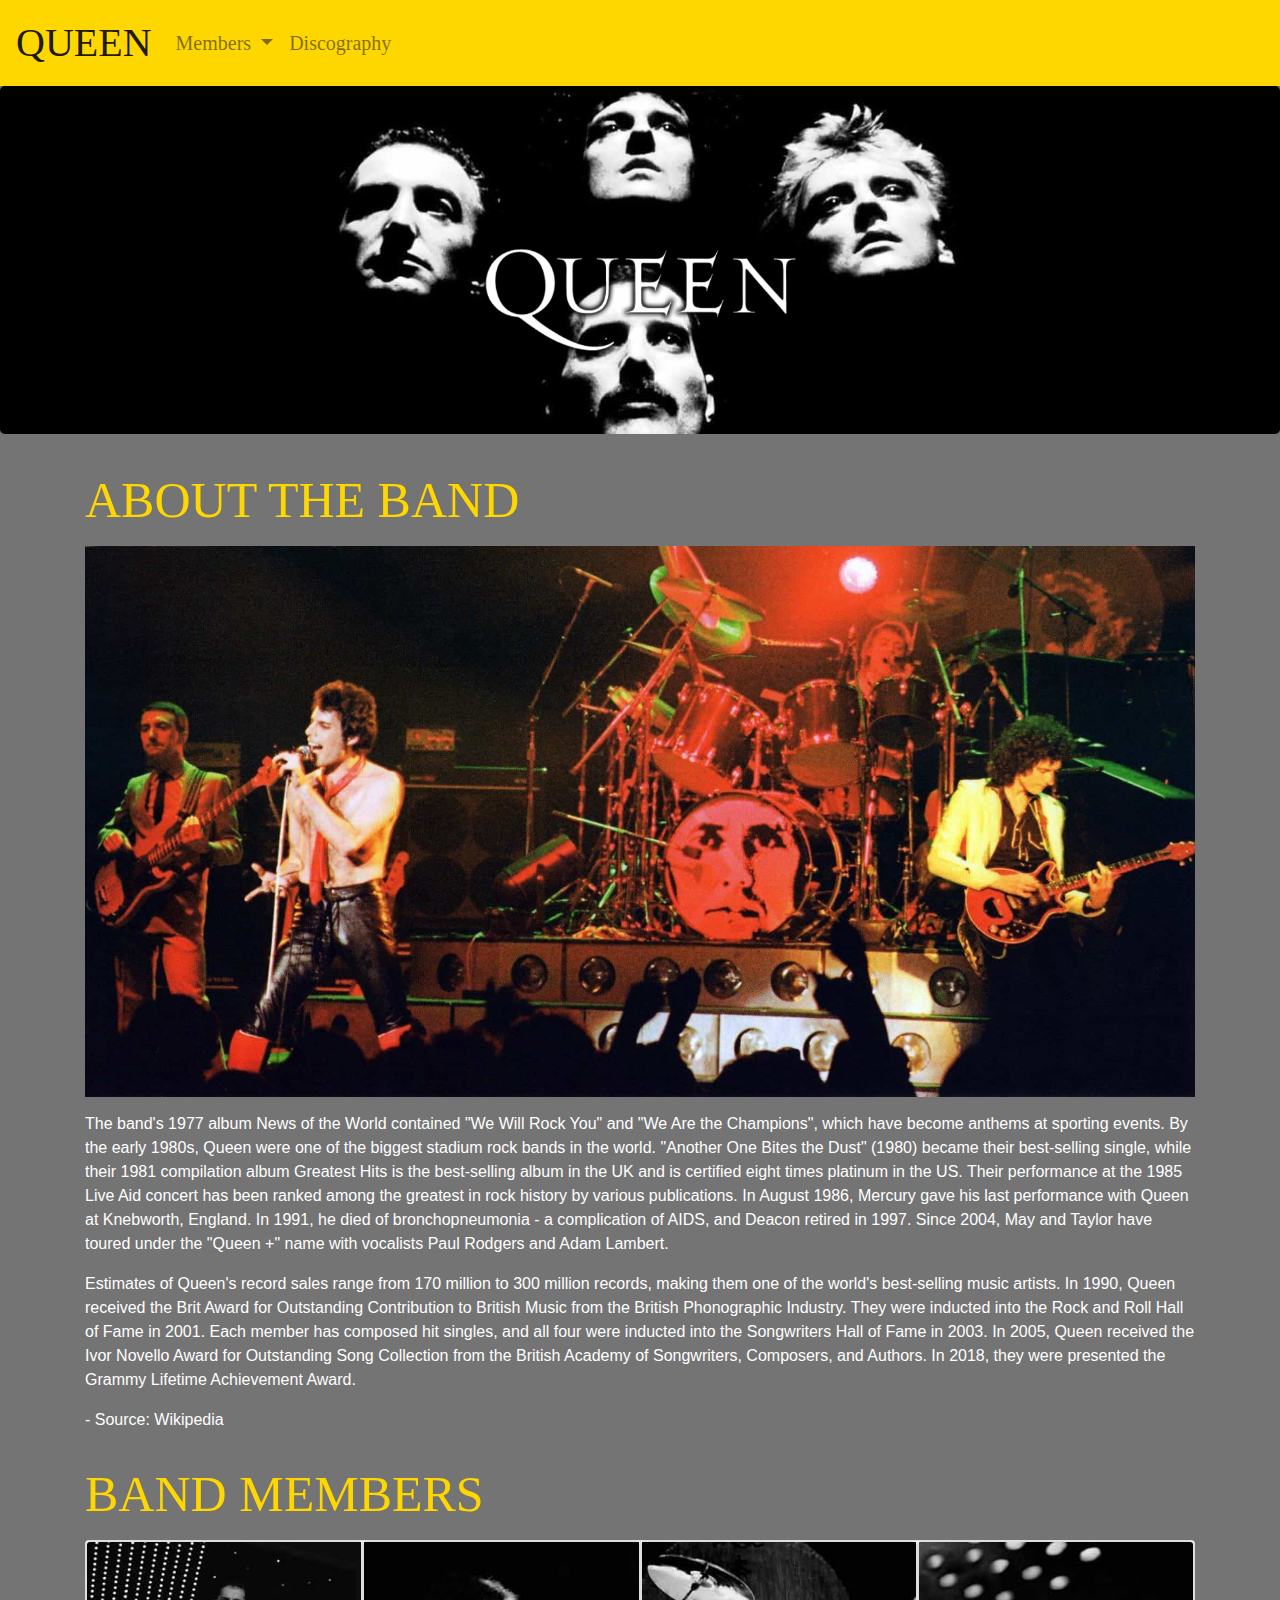
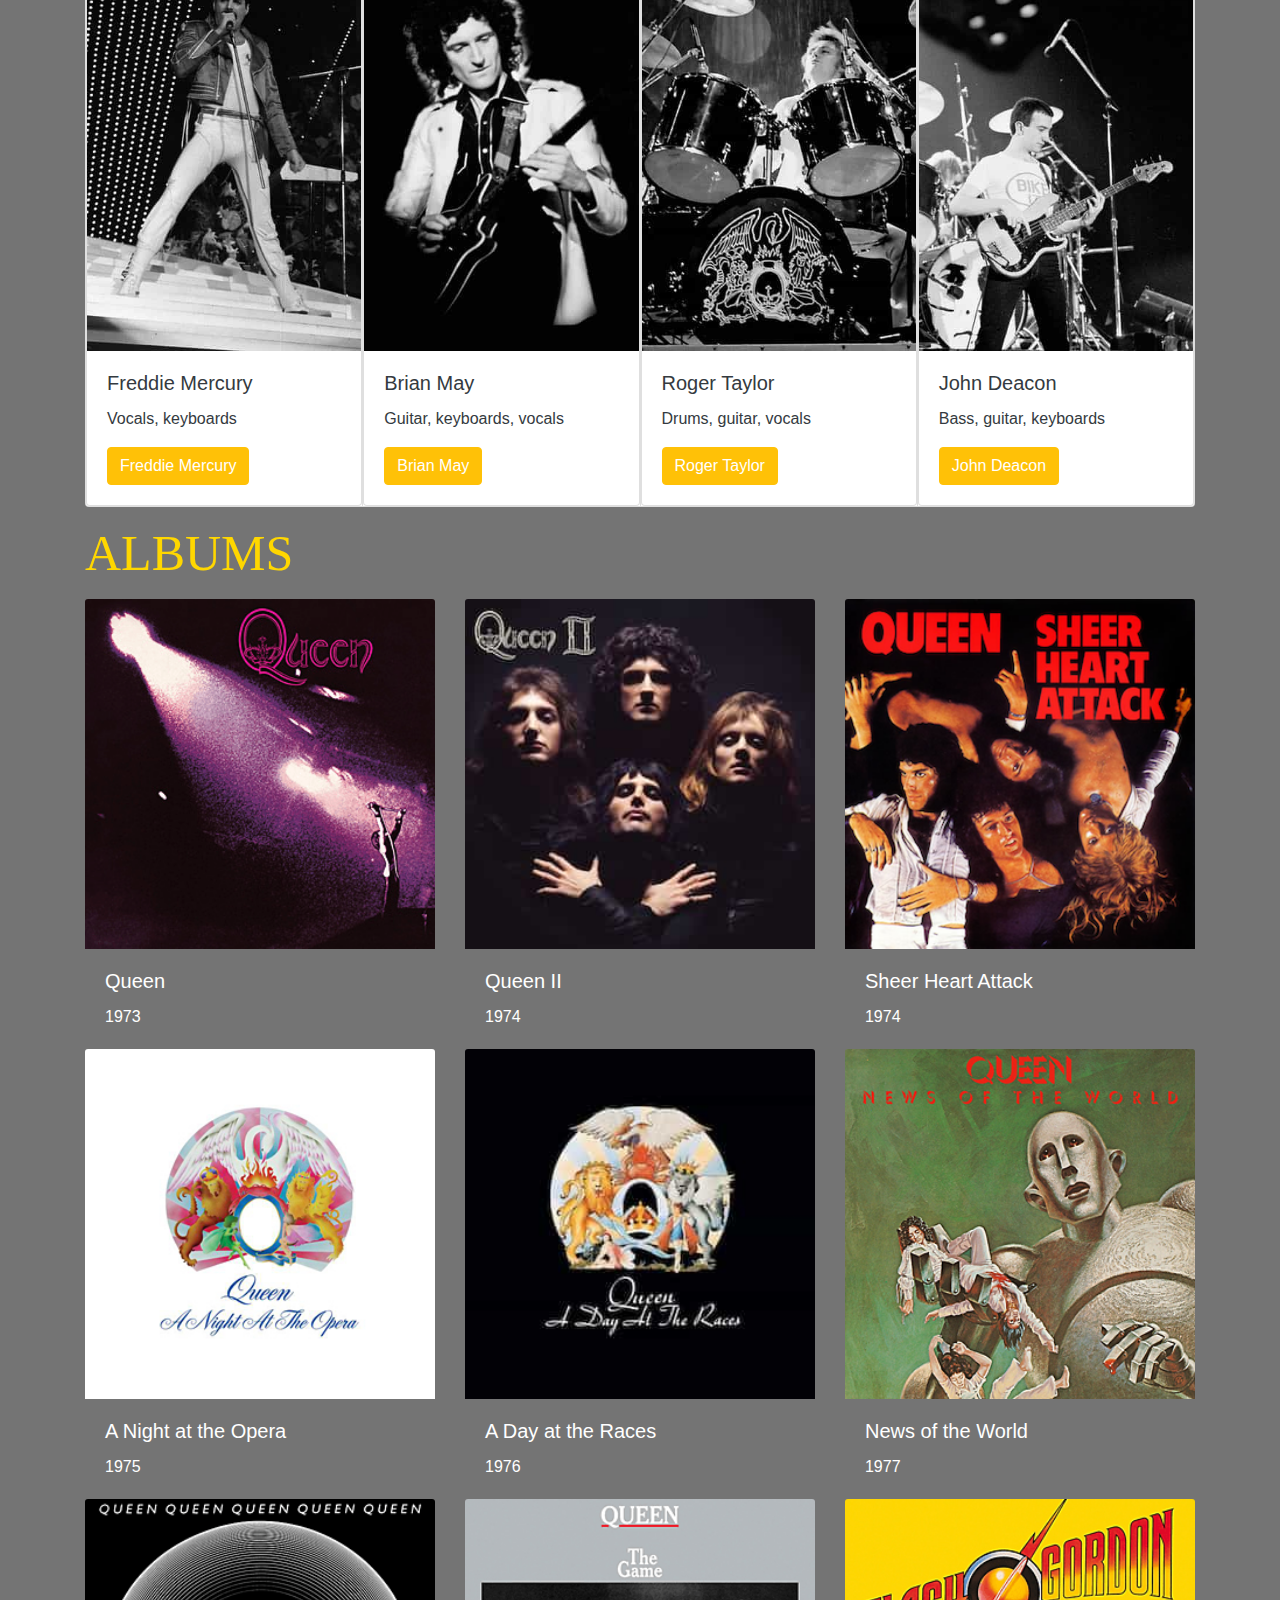
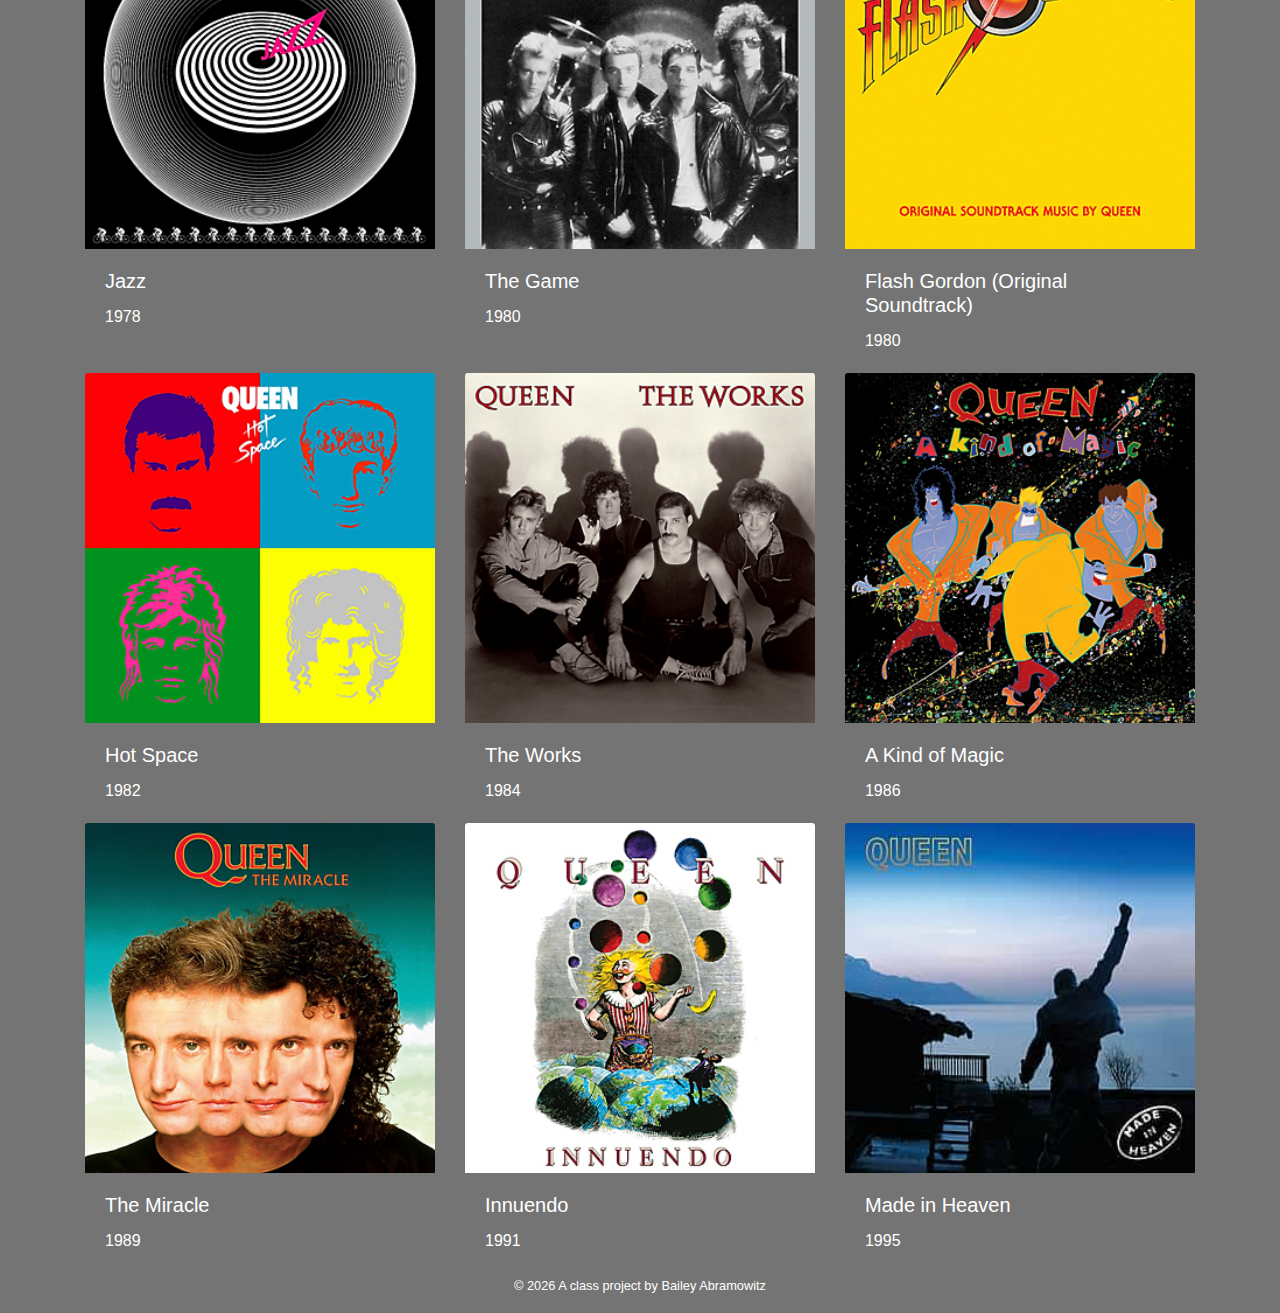
<file: docs/index.html>
<!doctype html>
<html lang="en">
<!-- A Intro to Coding for Journalists class project -->
<head>
  <title> QUEEN | About</title>
  <meta name="description" content="The band Queen and it's members.">
  <meta charset="utf-8">
  <meta http-equiv="X-UA-Compatible" content="IE=edge" />
  <meta name="viewport" content="width=device-width, initial-scale=1, maximum-scale=1">
  <link href="https://fonts.googleapis.com/css?family=Patua+One" rel="stylesheet">
  <link rel="stylesheet" href="css/main.css">
</head>
<body>
  <nav class="navbar navbar-expand-lg navbar navbar-light" style="background-color: gold;">
  <a class="navbar-brand" href="index.html"> QUEEN </a>
  <button class="navbar-toggler" type="button" data-toggle="collapse" data-target="#navbarNavDropdown" aria-controls="navbarNavDropdown" aria-expanded="false" aria-label="Toggle navigation">
    <span class="navbar-toggler-icon"></span>
  </button>
  <div class="collapse navbar-collapse" id="navbarNavDropdown">
    <ul class="navbar-nav">
      <li class="nav-item dropdown">
        <a class="nav-link dropdown-toggle" href="#" id="navbarDropdownMenuLink" role="button" data-toggle="dropdown" aria-haspopup="true" aria-expanded="false"> Members </a>
        <div class="dropdown-menu" aria-labelledby="navbarDropdownMenuLink">
          <a class="dropdown-item" href="freddie-mercury.html">Freddie Mercury</a>
          <a class="dropdown-item" href="brian-may.html"> Brian May</a>
          <a class="dropdown-item" href="roger-taylor.html">Roger Taylor</a>
          <a class="dropdown-item" href="john-deacon.html"> John Deacon</a>
        </div>
        <li class="nav-item">
        <a class="nav-link" href="discography.html">Discography</a>
      </li>
      </li>
    </ul>
  </div>
</nav>

  <div class="jumbotron banner text-center">
  <h1> <img src= "img/queen-logo-white.png" alt="Queen Logo" style="width:400px;"> </h1> 
  
  
</div>
  
<div class="container">
  <div class="row">
    <div class="col">
        <p> <h2>ABOUT THE BAND </h2> </p>
          <img src="img/queen-live-on-stage.jpg" class="img-fluid" alt="Responsive image"> 
          <p> The band's 1977 album News of the World contained "We Will Rock You" and "We Are the Champions", which have become anthems at sporting events. By the early 1980s, Queen were one of the biggest stadium rock bands in the world. "Another One Bites the Dust" (1980) became their best-selling single, while their 1981 compilation album Greatest Hits is the best-selling album in the UK and is certified eight times platinum in the US. Their performance at the 1985 Live Aid concert has been ranked among the greatest in rock history by various publications. In August 1986, Mercury gave his last performance with Queen at Knebworth, England. In 1991, he died of bronchopneumonia - a complication of AIDS, and Deacon retired in 1997. Since 2004, May and Taylor have toured under the "Queen +" name with vocalists Paul Rodgers and Adam Lambert. </p>
          <p> Estimates of Queen's record sales range from 170 million to 300 million records, making them one of the world's best-selling music artists. In 1990, Queen received the Brit Award for Outstanding Contribution to British Music from the British Phonographic Industry. They were inducted into the Rock and Roll Hall of Fame in 2001. Each member has composed hit singles, and all four were inducted into the Songwriters Hall of Fame in 2003. In 2005, Queen received the Ivor Novello Award for Outstanding Song Collection from the British Academy of Songwriters, Composers, and Authors. In 2018, they were presented the Grammy Lifetime Achievement Award. </p> 
          <p> - Source: <a href=\https://en.wikipedia.org/wiki/Queen_(band)>Wikipedia</a> </p>
    </div>
  </div>

      <p> <h2> BAND MEMBERS </h2> </p>
              <div class="card-group">
                  
                    <div class="card">
                      <div class="card">
                        <img src="img/members/freddie-mercury-bw.jpg" class="card-img-top" alt="...">
                          <div class="card-body text-dark">
                            <h5 class="card-title"> Freddie Mercury</h5>
                                <p class="card-text">Vocals, keyboards</p>
                                  <a href="freddie-mercury.html" class="btn btn-warning">Freddie Mercury</a>
                          </div>
                      </div>
                    </div>
                  
                    <div class="card">
                      <div class="card">
                        <img src="img/members/brian-may-bw.jpg" class="card-img-top" alt="...">
                          <div class="card-body text-dark">
                            <h5 class="card-title"> Brian May</h5>
                                <p class="card-text">Guitar, keyboards, vocals</p>
                                  <a href="brian-may.html" class="btn btn-warning">Brian May</a>
                          </div>
                      </div>
                    </div>
                  
                    <div class="card">
                      <div class="card">
                        <img src="img/members/roger-taylor-bw.jpg" class="card-img-top" alt="...">
                          <div class="card-body text-dark">
                            <h5 class="card-title"> Roger Taylor</h5>
                                <p class="card-text">Drums, guitar, vocals</p>
                                  <a href="roger-taylor.html" class="btn btn-warning">Roger Taylor</a>
                          </div>
                      </div>
                    </div>
                  
                    <div class="card">
                      <div class="card">
                        <img src="img/members/john-deacon-bw.jpg" class="card-img-top" alt="...">
                          <div class="card-body text-dark">
                            <h5 class="card-title"> John Deacon</h5>
                                <p class="card-text">Bass, guitar, keyboards</p>
                                  <a href="john-deacon.html" class="btn btn-warning">John Deacon</a>
                          </div>
                      </div>
                    </div>
                  
                </div>

      <p> <h2> ALBUMS </h2> </p>
        <div class="row">
        
        <div class="col-lg-4 col-sm-6">
          <img src="img/discs/Queen_Queen.png" class="card-img-top" alt="...">
            <div class="card-body">
              <h5 class="card-title">Queen</h5>
              <p class="card-text">1973</p>
        </div>
      </div>
        
        <div class="col-lg-4 col-sm-6">
          <img src="img/discs/Queen_Queen_II.jpg" class="card-img-top" alt="...">
            <div class="card-body">
              <h5 class="card-title">Queen II</h5>
              <p class="card-text">1974</p>
        </div>
      </div>
        
        <div class="col-lg-4 col-sm-6">
          <img src="img/discs/Queen_Sheer_Heart_Attack.png" class="card-img-top" alt="...">
            <div class="card-body">
              <h5 class="card-title">Sheer Heart Attack</h5>
              <p class="card-text">1974</p>
        </div>
      </div>
        
        <div class="col-lg-4 col-sm-6">
          <img src="img/discs/Queen_A_Night_At_The_Opera.png" class="card-img-top" alt="...">
            <div class="card-body">
              <h5 class="card-title">A Night at the Opera</h5>
              <p class="card-text">1975</p>
        </div>
      </div>
        
        <div class="col-lg-4 col-sm-6">
          <img src="img/discs/Queen_A_Day_at_the_Races.jpg" class="card-img-top" alt="...">
            <div class="card-body">
              <h5 class="card-title">A Day at the Races</h5>
              <p class="card-text">1976</p>
        </div>
      </div>
        
        <div class="col-lg-4 col-sm-6">
          <img src="img/discs/Queen_News_Of_The_World.png" class="card-img-top" alt="...">
            <div class="card-body">
              <h5 class="card-title">News of the World</h5>
              <p class="card-text">1977</p>
        </div>
      </div>
        
        <div class="col-lg-4 col-sm-6">
          <img src="img/discs/Queen_Jazz.png" class="card-img-top" alt="...">
            <div class="card-body">
              <h5 class="card-title">Jazz</h5>
              <p class="card-text">1978</p>
        </div>
      </div>
        
        <div class="col-lg-4 col-sm-6">
          <img src="img/discs/Queen_The_Game.png" class="card-img-top" alt="...">
            <div class="card-body">
              <h5 class="card-title">The Game</h5>
              <p class="card-text">1980</p>
        </div>
      </div>
        
        <div class="col-lg-4 col-sm-6">
          <img src="img/discs/Queen_Flash_Gordon.png" class="card-img-top" alt="...">
            <div class="card-body">
              <h5 class="card-title">Flash Gordon (Original Soundtrack)</h5>
              <p class="card-text">1980</p>
        </div>
      </div>
        
        <div class="col-lg-4 col-sm-6">
          <img src="img/discs/Queen_Hot_Space.png" class="card-img-top" alt="...">
            <div class="card-body">
              <h5 class="card-title">Hot Space</h5>
              <p class="card-text">1982</p>
        </div>
      </div>
        
        <div class="col-lg-4 col-sm-6">
          <img src="img/discs/Queen_The_Works.png" class="card-img-top" alt="...">
            <div class="card-body">
              <h5 class="card-title">The Works</h5>
              <p class="card-text">1984</p>
        </div>
      </div>
        
        <div class="col-lg-4 col-sm-6">
          <img src="img/discs/Queen_A_Kind_Of_Magic.png" class="card-img-top" alt="...">
            <div class="card-body">
              <h5 class="card-title">A Kind of Magic</h5>
              <p class="card-text">1986</p>
        </div>
      </div>
        
        <div class="col-lg-4 col-sm-6">
          <img src="img/discs/Queen_The_Miracle.png" class="card-img-top" alt="...">
            <div class="card-body">
              <h5 class="card-title">The Miracle</h5>
              <p class="card-text">1989</p>
        </div>
      </div>
        
        <div class="col-lg-4 col-sm-6">
          <img src="img/discs/Queen_Innuendo.png" class="card-img-top" alt="...">
            <div class="card-body">
              <h5 class="card-title">Innuendo</h5>
              <p class="card-text">1991</p>
        </div>
      </div>
        
        <div class="col-lg-4 col-sm-6">
          <img src="img/discs/Queen_Made_in_Heaven.jpg" class="card-img-top" alt="...">
            <div class="card-body">
              <h5 class="card-title">Made in Heaven</h5>
              <p class="card-text">1995</p>
        </div>
      </div>
        
      </div>
          
</div>

  <footer>
<p id="legal" class="center-block text-center">
  <small>&copy; <span class="copyright-year"></span>
  
  A class project by Bailey Abramowitz
</p>
</footer>

  <script src="js/jquery.js"></script>
  <script src="js/popper.js"></script>
  <script src="js/bootstrap.js"></script>
  <script src="js/scripts.js"></script>
</body>
</html>
</file>
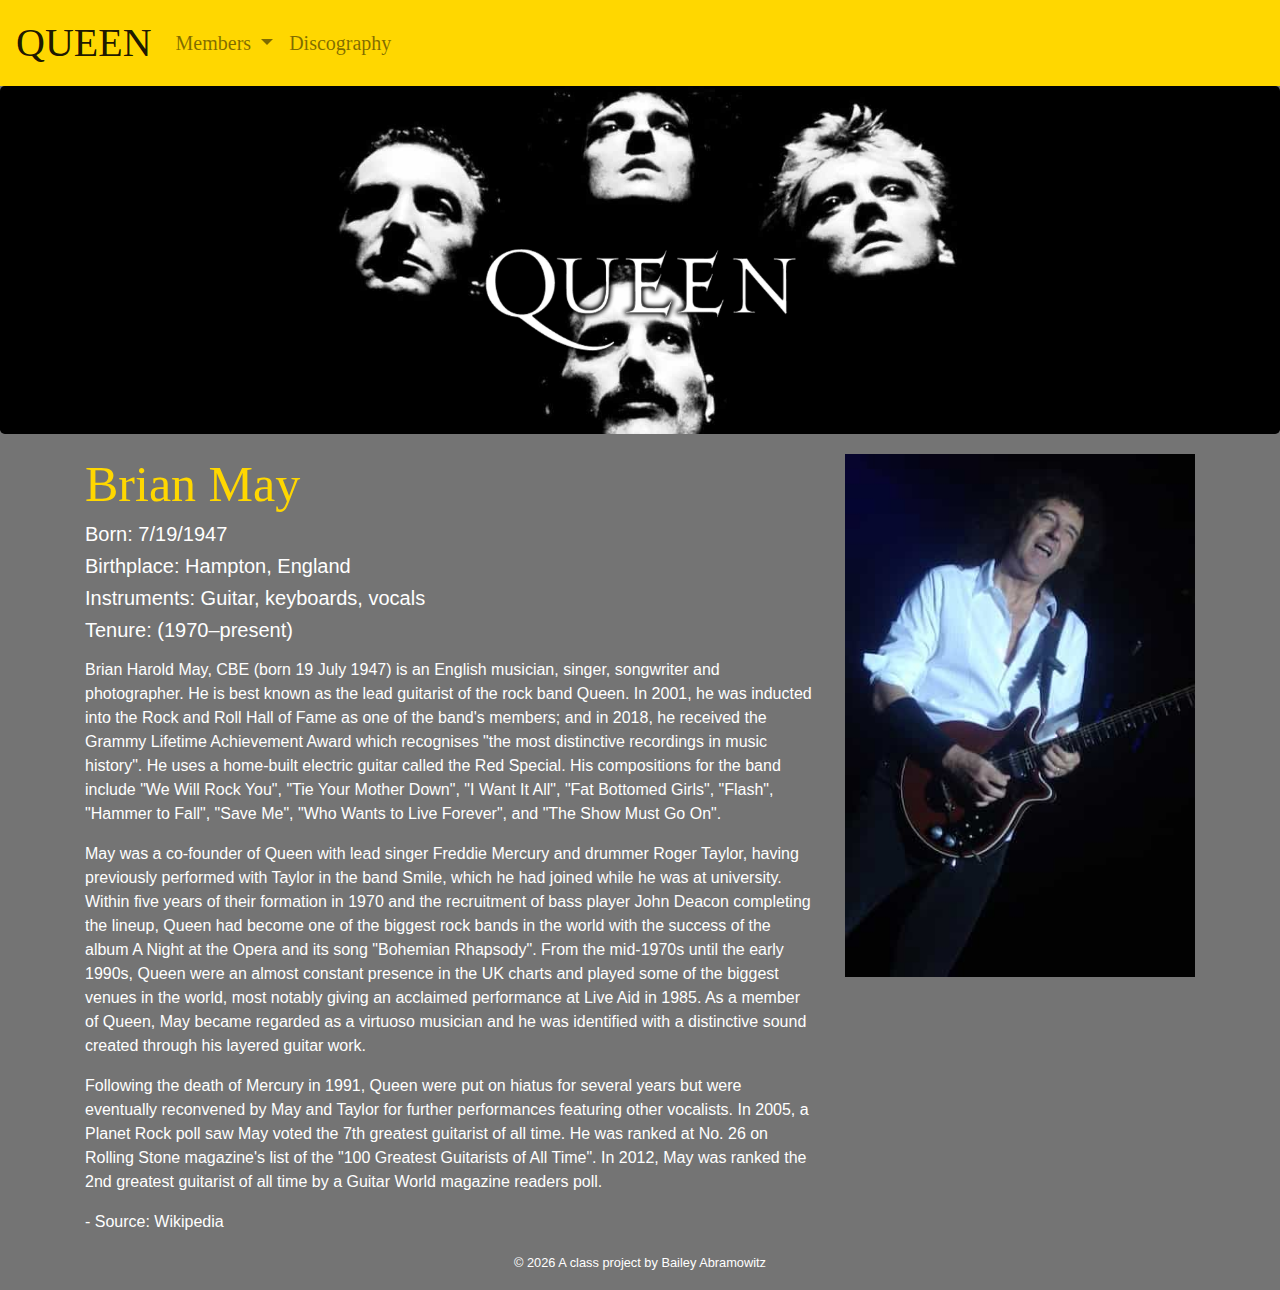
<file: docs/brian-may.html>
<!doctype html>
<html lang="en">
<!-- A Intro to Coding for Journalists class project -->
<head>
  <title> QUEEN | Brian May</title>
  <meta name="description" content="About Brian May">
  <meta charset="utf-8">
  <meta http-equiv="X-UA-Compatible" content="IE=edge" />
  <meta name="viewport" content="width=device-width, initial-scale=1, maximum-scale=1">
  <link href="https://fonts.googleapis.com/css?family=Patua+One" rel="stylesheet">
  <link rel="stylesheet" href="css/main.css">
</head>
<body>
  <nav class="navbar navbar-expand-lg navbar navbar-light" style="background-color: gold;">
  <a class="navbar-brand" href="index.html"> QUEEN </a>
  <button class="navbar-toggler" type="button" data-toggle="collapse" data-target="#navbarNavDropdown" aria-controls="navbarNavDropdown" aria-expanded="false" aria-label="Toggle navigation">
    <span class="navbar-toggler-icon"></span>
  </button>
  <div class="collapse navbar-collapse" id="navbarNavDropdown">
    <ul class="navbar-nav">
      <li class="nav-item dropdown">
        <a class="nav-link dropdown-toggle" href="#" id="navbarDropdownMenuLink" role="button" data-toggle="dropdown" aria-haspopup="true" aria-expanded="false"> Members </a>
        <div class="dropdown-menu" aria-labelledby="navbarDropdownMenuLink">
          <a class="dropdown-item" href="freddie-mercury.html">Freddie Mercury</a>
          <a class="dropdown-item" href="brian-may.html"> Brian May</a>
          <a class="dropdown-item" href="roger-taylor.html">Roger Taylor</a>
          <a class="dropdown-item" href="john-deacon.html"> John Deacon</a>
        </div>
        <li class="nav-item">
        <a class="nav-link" href="discography.html">Discography</a>
      </li>
      </li>
    </ul>
  </div>
</nav>

  <div class="jumbotron banner text-center">
  <h1> <img src= "img/queen-logo-white.png" alt="Queen Logo" style="width:400px;"> </h1> 
  
  
</div>
  
<article class="container">
  <div class="row">
    <div class="col-sm-4 order-sm-2 mb-4">
      <div>
        <img src="img/members/brian-may-color.jpg" alt=" Brian May" class="img-fluid">
      </div>
    </div>
    <div class="col-sm-8 order-sm-1">
      <h2>Brian May</h2>
      <h5>Born: <span>7/19/1947</span></h5>
      <h5>Birthplace: <span>Hampton, England</span></h5>
      <h5>Instruments: <span>Guitar, keyboards, vocals</span></h5>
      <h5>Tenure: <span>(1970–present)</span></h5>
      <p> <p>Brian Harold May, CBE (born 19 July 1947) is an English musician, singer, songwriter and photographer. He is best known as the lead guitarist of the rock band Queen. In 2001, he was inducted into the Rock and Roll Hall of Fame as one of the band's members; and in 2018, he received the Grammy Lifetime Achievement Award which recognises "the most distinctive recordings in music history". He uses a home-built electric guitar called the Red Special. His compositions for the band include "We Will Rock You", "Tie Your Mother Down", "I Want It All", "Fat Bottomed Girls", "Flash", "Hammer to Fall", "Save Me", "Who Wants to Live Forever", and "The Show Must Go On".</p>
<p>May was a co-founder of Queen with lead singer Freddie Mercury and drummer Roger Taylor, having previously performed with Taylor in the band Smile, which he had joined while he was at university. Within five years of their formation in 1970 and the recruitment of bass player John Deacon completing the lineup, Queen had become one of the biggest rock bands in the world with the success of the album A Night at the Opera and its song "Bohemian Rhapsody". From the mid-1970s until the early 1990s, Queen were an almost constant presence in the UK charts and played some of the biggest venues in the world, most notably giving an acclaimed performance at Live Aid in 1985. As a member of Queen, May became regarded as a virtuoso musician and he was identified with a distinctive sound created through his layered guitar work.</p>
<p>Following the death of Mercury in 1991, Queen were put on hiatus for several years but were eventually reconvened by May and Taylor for further performances featuring other vocalists. In 2005, a Planet Rock poll saw May voted the 7th greatest guitarist of all time. He was ranked at No. 26 on Rolling Stone magazine's list of the "100 Greatest Guitarists of All Time". In 2012, May was ranked the 2nd greatest guitarist of all time by a Guitar World magazine readers poll.</p>
<p>- Source: <a href="https://en.wikipedia.org/wiki/Brian_May">Wikipedia</a></p> </p>
    </div>
  </div>
</article>

  <footer>
<p id="legal" class="center-block text-center">
  <small>&copy; <span class="copyright-year"></span>
  
  A class project by Bailey Abramowitz
</p>
</footer>

  <script src="js/jquery.js"></script>
  <script src="js/popper.js"></script>
  <script src="js/bootstrap.js"></script>
  <script src="js/scripts.js"></script>
</body>
</html>
</file>
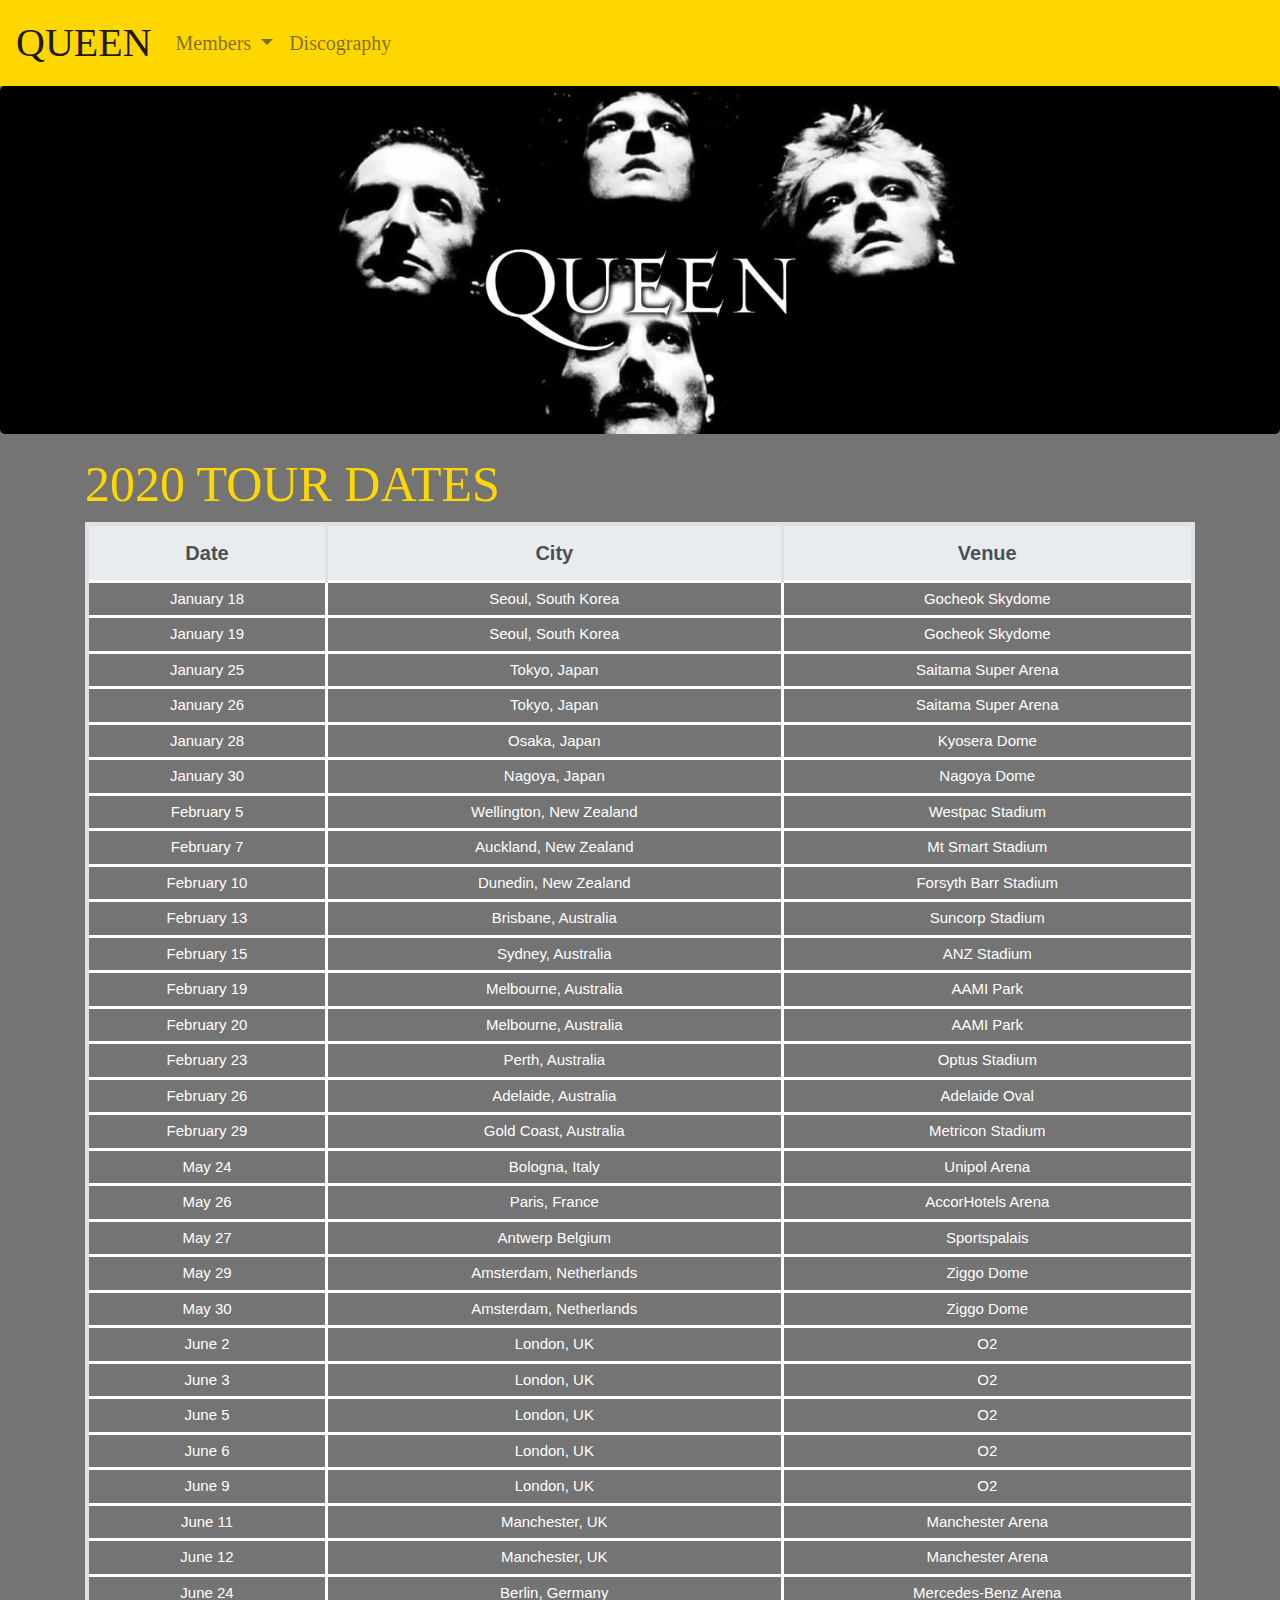
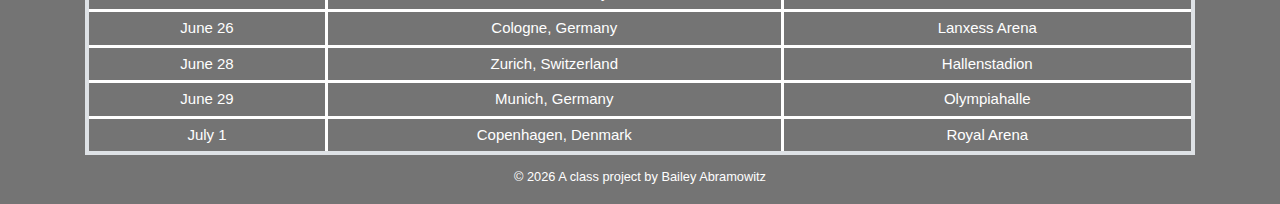
<file: docs/discography.html>
<!doctype html>
<html lang="en">
<!-- A Intro to Coding for Journalists class project -->
<head>
  <title> QUEEN |  Tour Dates </title>
  <meta name="description" content="Queen's 2020 Tour Dates ">
  <meta charset="utf-8">
  <meta http-equiv="X-UA-Compatible" content="IE=edge" />
  <meta name="viewport" content="width=device-width, initial-scale=1, maximum-scale=1">
  <link href="https://fonts.googleapis.com/css?family=Patua+One" rel="stylesheet">
  <link rel="stylesheet" href="css/main.css">
</head>
<body>
  <nav class="navbar navbar-expand-lg navbar navbar-light" style="background-color: gold;">
  <a class="navbar-brand" href="index.html"> QUEEN </a>
  <button class="navbar-toggler" type="button" data-toggle="collapse" data-target="#navbarNavDropdown" aria-controls="navbarNavDropdown" aria-expanded="false" aria-label="Toggle navigation">
    <span class="navbar-toggler-icon"></span>
  </button>
  <div class="collapse navbar-collapse" id="navbarNavDropdown">
    <ul class="navbar-nav">
      <li class="nav-item dropdown">
        <a class="nav-link dropdown-toggle" href="#" id="navbarDropdownMenuLink" role="button" data-toggle="dropdown" aria-haspopup="true" aria-expanded="false"> Members </a>
        <div class="dropdown-menu" aria-labelledby="navbarDropdownMenuLink">
          <a class="dropdown-item" href="freddie-mercury.html">Freddie Mercury</a>
          <a class="dropdown-item" href="brian-may.html"> Brian May</a>
          <a class="dropdown-item" href="roger-taylor.html">Roger Taylor</a>
          <a class="dropdown-item" href="john-deacon.html"> John Deacon</a>
        </div>
        <li class="nav-item">
        <a class="nav-link" href="discography.html">Discography</a>
      </li>
      </li>
    </ul>
  </div>
</nav>

  <div class="jumbotron banner text-center">
  <h1> <img src= "img/queen-logo-white.png" alt="Queen Logo" style="width:400px;"> </h1> 
  
  
</div>
  
<div class="container">
  <div class="row">
    <div class="col">
      <h3>2020 TOUR DATES</h3> 
        <div class="table">
          <table class="table table-bordered table-condensed">
            <thead class="thead-light">
              <tr>
                <th scope="col">Date</th>
                <th scope="col">City</th>
                <th scope="col">Venue</th>
              </tr>
            </thead>
            
              <tr> 
                <td> January 18 </td>
                <td> Seoul, South Korea </td>
                <td> Gocheok Skydome </td> 
              </tr>
          
              <tr> 
                <td> January 19 </td>
                <td> Seoul, South Korea </td>
                <td> Gocheok Skydome </td> 
              </tr>
          
              <tr> 
                <td> January 25 </td>
                <td> Tokyo, Japan </td>
                <td> Saitama Super Arena </td> 
              </tr>
          
              <tr> 
                <td> January 26 </td>
                <td> Tokyo, Japan </td>
                <td> Saitama Super Arena </td> 
              </tr>
          
              <tr> 
                <td> January 28 </td>
                <td> Osaka, Japan </td>
                <td> Kyosera Dome </td> 
              </tr>
          
              <tr> 
                <td> January 30 </td>
                <td> Nagoya, Japan </td>
                <td> Nagoya Dome </td> 
              </tr>
          
              <tr> 
                <td> February 5 </td>
                <td> Wellington, New Zealand </td>
                <td> Westpac Stadium </td> 
              </tr>
          
              <tr> 
                <td> February 7 </td>
                <td> Auckland, New Zealand </td>
                <td> Mt Smart Stadium </td> 
              </tr>
          
              <tr> 
                <td> February 10 </td>
                <td> Dunedin, New Zealand </td>
                <td> Forsyth Barr Stadium </td> 
              </tr>
          
              <tr> 
                <td> February 13 </td>
                <td> Brisbane, Australia </td>
                <td> Suncorp Stadium </td> 
              </tr>
          
              <tr> 
                <td> February 15 </td>
                <td> Sydney, Australia </td>
                <td> ANZ Stadium </td> 
              </tr>
          
              <tr> 
                <td> February 19 </td>
                <td> Melbourne, Australia </td>
                <td> AAMI Park </td> 
              </tr>
          
              <tr> 
                <td> February 20 </td>
                <td> Melbourne, Australia </td>
                <td> AAMI Park </td> 
              </tr>
          
              <tr> 
                <td> February 23 </td>
                <td> Perth, Australia </td>
                <td> Optus Stadium </td> 
              </tr>
          
              <tr> 
                <td> February 26 </td>
                <td> Adelaide, Australia </td>
                <td> Adelaide Oval </td> 
              </tr>
          
              <tr> 
                <td> February 29 </td>
                <td> Gold Coast, Australia </td>
                <td> Metricon Stadium </td> 
              </tr>
          
              <tr> 
                <td> May 24 </td>
                <td> Bologna, Italy </td>
                <td> Unipol Arena </td> 
              </tr>
          
              <tr> 
                <td> May 26 </td>
                <td> Paris, France </td>
                <td> AccorHotels Arena </td> 
              </tr>
          
              <tr> 
                <td> May 27 </td>
                <td> Antwerp Belgium </td>
                <td> Sportspalais </td> 
              </tr>
          
              <tr> 
                <td> May 29 </td>
                <td> Amsterdam, Netherlands </td>
                <td> Ziggo Dome </td> 
              </tr>
          
              <tr> 
                <td> May 30 </td>
                <td> Amsterdam, Netherlands </td>
                <td> Ziggo Dome </td> 
              </tr>
          
              <tr> 
                <td> June 2 </td>
                <td> London, UK </td>
                <td> O2 </td> 
              </tr>
          
              <tr> 
                <td> June 3 </td>
                <td> London, UK </td>
                <td> O2 </td> 
              </tr>
          
              <tr> 
                <td> June 5 </td>
                <td> London, UK </td>
                <td> O2 </td> 
              </tr>
          
              <tr> 
                <td> June 6 </td>
                <td> London, UK </td>
                <td> O2 </td> 
              </tr>
          
              <tr> 
                <td> June 9 </td>
                <td> London, UK </td>
                <td> O2 </td> 
              </tr>
          
              <tr> 
                <td> June 11 </td>
                <td> Manchester, UK </td>
                <td> Manchester Arena </td> 
              </tr>
          
              <tr> 
                <td> June 12 </td>
                <td> Manchester, UK </td>
                <td> Manchester Arena </td> 
              </tr>
          
              <tr> 
                <td> June 24 </td>
                <td> Berlin, Germany </td>
                <td> Mercedes-Benz Arena </td> 
              </tr>
          
              <tr> 
                <td> June 26 </td>
                <td> Cologne, Germany </td>
                <td> Lanxess Arena </td> 
              </tr>
          
              <tr> 
                <td> June 28 </td>
                <td> Zurich, Switzerland </td>
                <td> Hallenstadion </td> 
              </tr>
          
              <tr> 
                <td> June 29 </td>
                <td> Munich, Germany </td>
                <td> Olympiahalle </td> 
              </tr>
          
              <tr> 
                <td> July 1 </td>
                <td> Copenhagen, Denmark </td>
                <td> Royal Arena </td> 
              </tr>
          
          </table>
        </div>
     </div>   
  </div>
</div>


  <footer>
<p id="legal" class="center-block text-center">
  <small>&copy; <span class="copyright-year"></span>
  
  A class project by Bailey Abramowitz
</p>
</footer>

  <script src="js/jquery.js"></script>
  <script src="js/popper.js"></script>
  <script src="js/bootstrap.js"></script>
  <script src="js/scripts.js"></script>
</body>
</html>
</file>
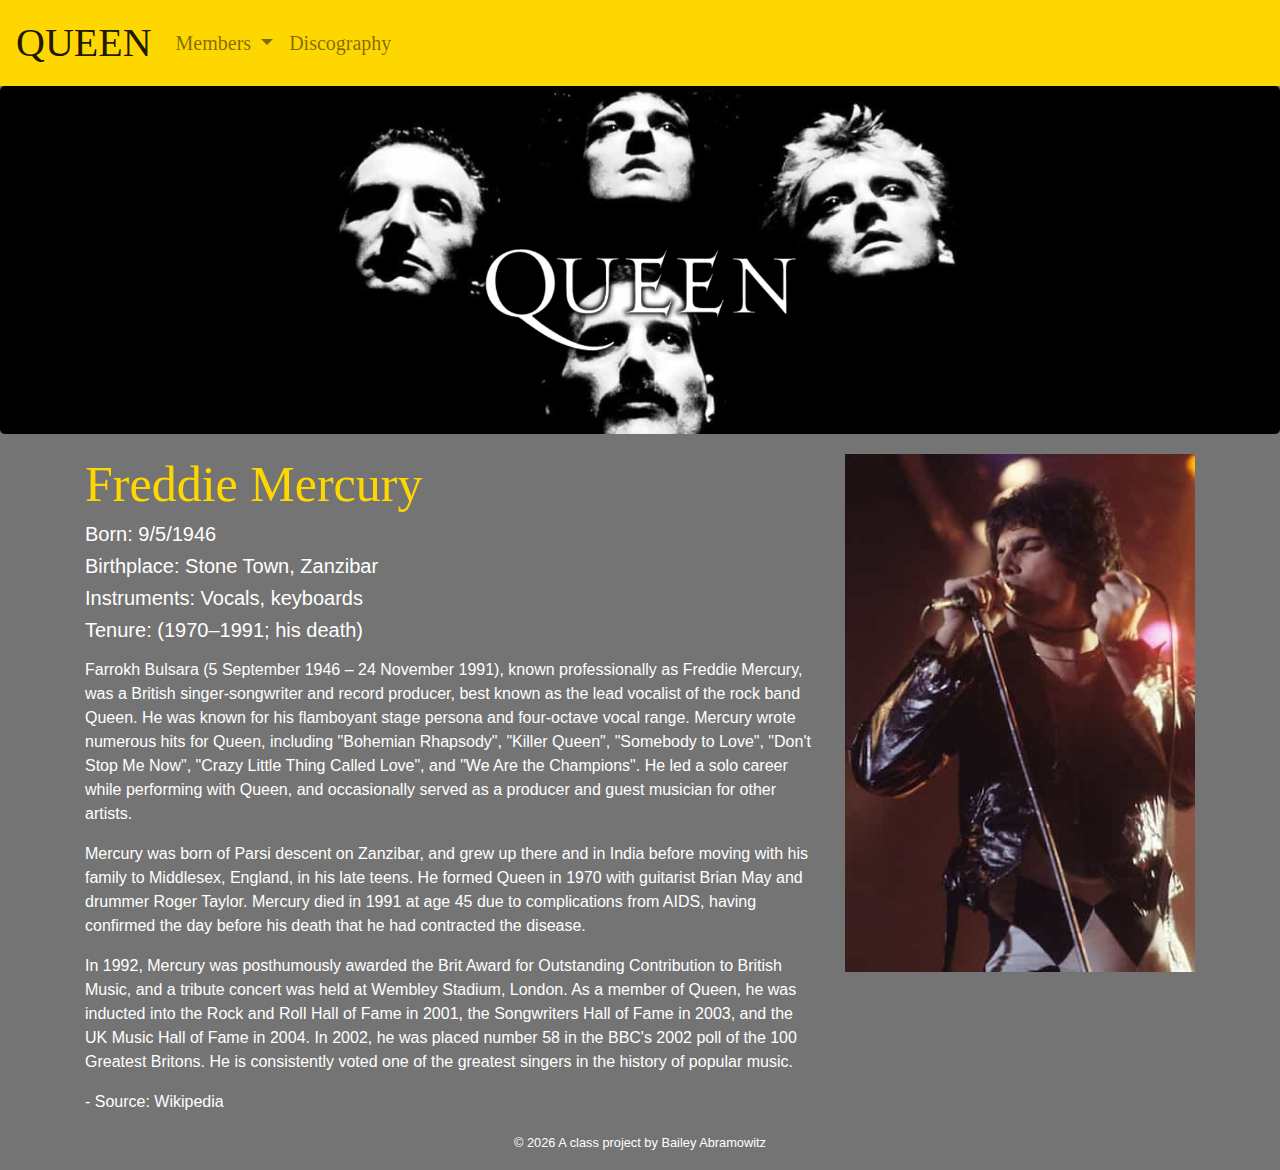
<file: docs/freddie-mercury.html>
<!doctype html>
<html lang="en">
<!-- A Intro to Coding for Journalists class project -->
<head>
  <title> QUEEN | Freddie Mercury</title>
  <meta name="description" content="About Freddie Mercury">
  <meta charset="utf-8">
  <meta http-equiv="X-UA-Compatible" content="IE=edge" />
  <meta name="viewport" content="width=device-width, initial-scale=1, maximum-scale=1">
  <link href="https://fonts.googleapis.com/css?family=Patua+One" rel="stylesheet">
  <link rel="stylesheet" href="css/main.css">
</head>
<body>
  <nav class="navbar navbar-expand-lg navbar navbar-light" style="background-color: gold;">
  <a class="navbar-brand" href="index.html"> QUEEN </a>
  <button class="navbar-toggler" type="button" data-toggle="collapse" data-target="#navbarNavDropdown" aria-controls="navbarNavDropdown" aria-expanded="false" aria-label="Toggle navigation">
    <span class="navbar-toggler-icon"></span>
  </button>
  <div class="collapse navbar-collapse" id="navbarNavDropdown">
    <ul class="navbar-nav">
      <li class="nav-item dropdown">
        <a class="nav-link dropdown-toggle" href="#" id="navbarDropdownMenuLink" role="button" data-toggle="dropdown" aria-haspopup="true" aria-expanded="false"> Members </a>
        <div class="dropdown-menu" aria-labelledby="navbarDropdownMenuLink">
          <a class="dropdown-item" href="freddie-mercury.html">Freddie Mercury</a>
          <a class="dropdown-item" href="brian-may.html"> Brian May</a>
          <a class="dropdown-item" href="roger-taylor.html">Roger Taylor</a>
          <a class="dropdown-item" href="john-deacon.html"> John Deacon</a>
        </div>
        <li class="nav-item">
        <a class="nav-link" href="discography.html">Discography</a>
      </li>
      </li>
    </ul>
  </div>
</nav>

  <div class="jumbotron banner text-center">
  <h1> <img src= "img/queen-logo-white.png" alt="Queen Logo" style="width:400px;"> </h1> 
  
  
</div>
  
<article class="container">
  <div class="row">
    <div class="col-sm-4 order-sm-2 mb-4">
      <div>
        <img src="img/members/freddie-mercury-color.jpg" alt=" Freddie Mercury" class="img-fluid">
      </div>
    </div>
    <div class="col-sm-8 order-sm-1">
      <h2>Freddie Mercury</h2>
      <h5>Born: <span>9/5/1946</span></h5>
      <h5>Birthplace: <span>Stone Town, Zanzibar</span></h5>
      <h5>Instruments: <span>Vocals, keyboards</span></h5>
      <h5>Tenure: <span>(1970–1991; his death)</span></h5>
      <p> <p>Farrokh Bulsara (5 September 1946 – 24 November 1991), known professionally as Freddie Mercury, was a British singer-songwriter and record producer, best known as the lead vocalist of the rock band Queen. He was known for his flamboyant stage persona and four-octave vocal range. Mercury wrote numerous hits for Queen, including "Bohemian Rhapsody", "Killer Queen", "Somebody to Love", "Don't Stop Me Now", "Crazy Little Thing Called Love", and "We Are the Champions". He led a solo career while performing with Queen, and occasionally served as a producer and guest musician for other artists.</p>
<p>Mercury was born of Parsi descent on Zanzibar, and grew up there and in India before moving with his family to Middlesex, England, in his late teens. He formed Queen in 1970 with guitarist Brian May and drummer Roger Taylor. Mercury died in 1991 at age 45 due to complications from AIDS, having confirmed the day before his death that he had contracted the disease.</p>
<p>In 1992, Mercury was posthumously awarded the Brit Award for Outstanding Contribution to British Music, and a tribute concert was held at Wembley Stadium, London. As a member of Queen, he was inducted into the Rock and Roll Hall of Fame in 2001, the Songwriters Hall of Fame in 2003, and the UK Music Hall of Fame in 2004. In 2002, he was placed number 58 in the BBC's 2002 poll of the 100 Greatest Britons. He is consistently voted one of the greatest singers in the history of popular music.</p>
<p>- Source: <a href="https://en.wikipedia.org/wiki/Freddie_Mercury">Wikipedia</a></p> </p>
    </div>
  </div>
</article>

  <footer>
<p id="legal" class="center-block text-center">
  <small>&copy; <span class="copyright-year"></span>
  
  A class project by Bailey Abramowitz
</p>
</footer>

  <script src="js/jquery.js"></script>
  <script src="js/popper.js"></script>
  <script src="js/bootstrap.js"></script>
  <script src="js/scripts.js"></script>
</body>
</html>
</file>
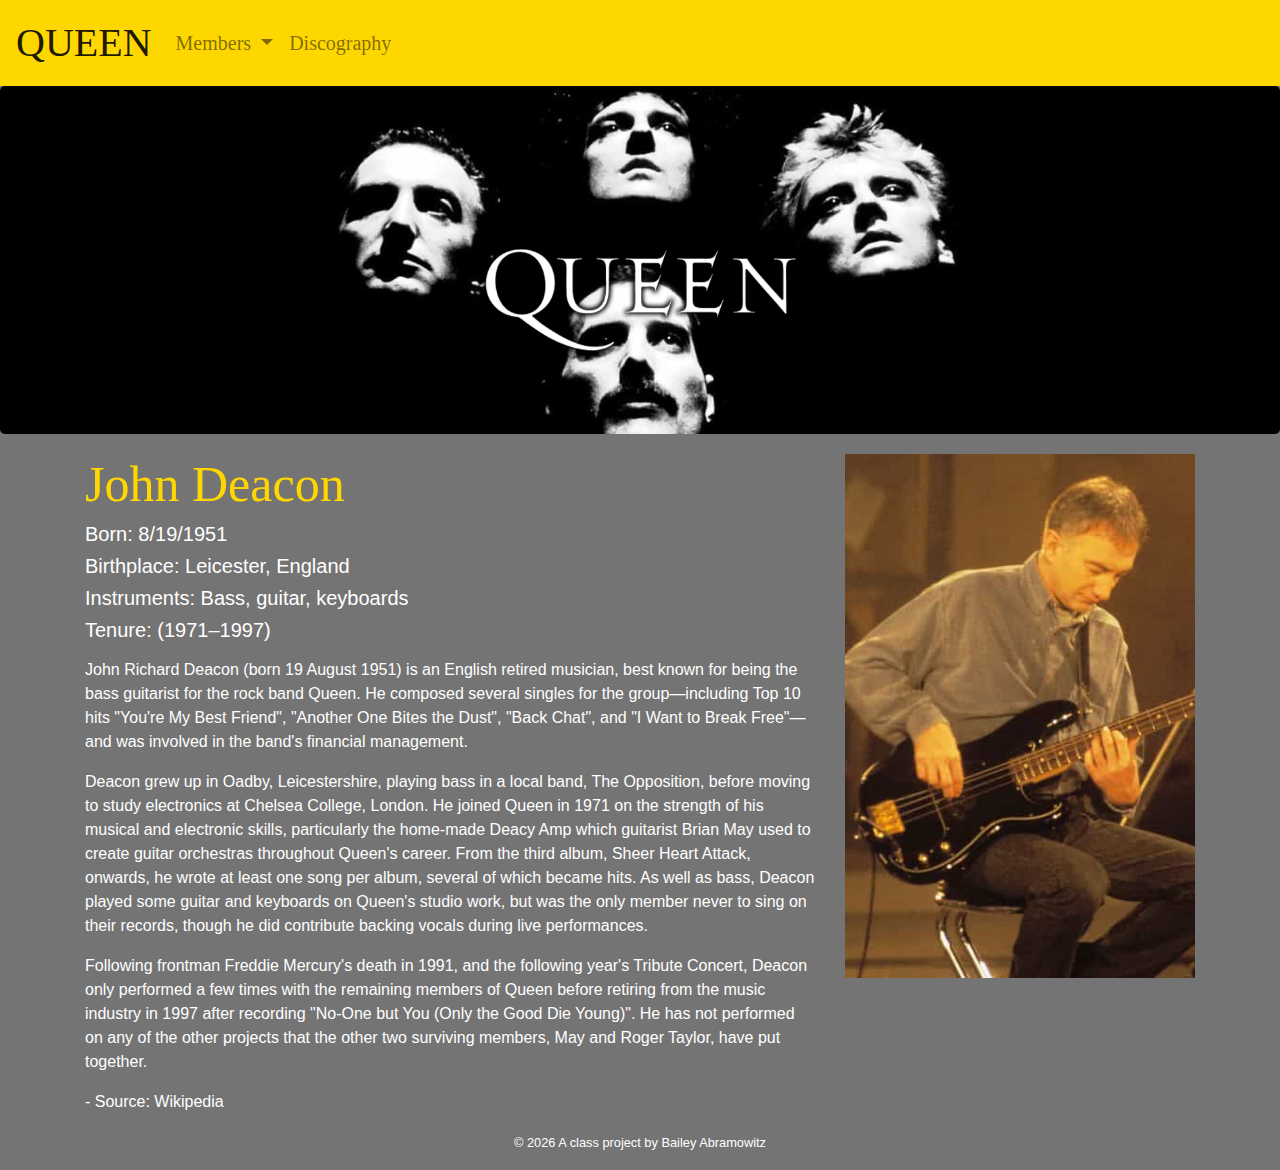
<file: docs/john-deacon.html>
<!doctype html>
<html lang="en">
<!-- A Intro to Coding for Journalists class project -->
<head>
  <title> QUEEN | John Deacon</title>
  <meta name="description" content="About John Deacon">
  <meta charset="utf-8">
  <meta http-equiv="X-UA-Compatible" content="IE=edge" />
  <meta name="viewport" content="width=device-width, initial-scale=1, maximum-scale=1">
  <link href="https://fonts.googleapis.com/css?family=Patua+One" rel="stylesheet">
  <link rel="stylesheet" href="css/main.css">
</head>
<body>
  <nav class="navbar navbar-expand-lg navbar navbar-light" style="background-color: gold;">
  <a class="navbar-brand" href="index.html"> QUEEN </a>
  <button class="navbar-toggler" type="button" data-toggle="collapse" data-target="#navbarNavDropdown" aria-controls="navbarNavDropdown" aria-expanded="false" aria-label="Toggle navigation">
    <span class="navbar-toggler-icon"></span>
  </button>
  <div class="collapse navbar-collapse" id="navbarNavDropdown">
    <ul class="navbar-nav">
      <li class="nav-item dropdown">
        <a class="nav-link dropdown-toggle" href="#" id="navbarDropdownMenuLink" role="button" data-toggle="dropdown" aria-haspopup="true" aria-expanded="false"> Members </a>
        <div class="dropdown-menu" aria-labelledby="navbarDropdownMenuLink">
          <a class="dropdown-item" href="freddie-mercury.html">Freddie Mercury</a>
          <a class="dropdown-item" href="brian-may.html"> Brian May</a>
          <a class="dropdown-item" href="roger-taylor.html">Roger Taylor</a>
          <a class="dropdown-item" href="john-deacon.html"> John Deacon</a>
        </div>
        <li class="nav-item">
        <a class="nav-link" href="discography.html">Discography</a>
      </li>
      </li>
    </ul>
  </div>
</nav>

  <div class="jumbotron banner text-center">
  <h1> <img src= "img/queen-logo-white.png" alt="Queen Logo" style="width:400px;"> </h1> 
  
  
</div>
  
<article class="container">
  <div class="row">
    <div class="col-sm-4 order-sm-2 mb-4">
      <div>
        <img src="img/members/john-deacon-color.jpg" alt=" John Deacon" class="img-fluid">
      </div>
    </div>
    <div class="col-sm-8 order-sm-1">
      <h2>John Deacon</h2>
      <h5>Born: <span>8/19/1951</span></h5>
      <h5>Birthplace: <span>Leicester, England</span></h5>
      <h5>Instruments: <span>Bass, guitar, keyboards</span></h5>
      <h5>Tenure: <span>(1971–1997)</span></h5>
      <p> <p>John Richard Deacon (born 19 August 1951) is an English retired musician, best known for being the bass guitarist for the rock band Queen. He composed several singles for the group—including Top 10 hits "You're My Best Friend", "Another One Bites the Dust", "Back Chat", and "I Want to Break Free"—and was involved in the band's financial management.</p>
<p>Deacon grew up in Oadby, Leicestershire, playing bass in a local band, The Opposition, before moving to study electronics at Chelsea College, London. He joined Queen in 1971 on the strength of his musical and electronic skills, particularly the home-made Deacy Amp which guitarist Brian May used to create guitar orchestras throughout Queen's career. From the third album, Sheer Heart Attack, onwards, he wrote at least one song per album, several of which became hits. As well as bass, Deacon played some guitar and keyboards on Queen's studio work, but was the only member never to sing on their records, though he did contribute backing vocals during live performances.</p>
<p>Following frontman Freddie Mercury's death in 1991, and the following year's Tribute Concert, Deacon only performed a few times with the remaining members of Queen before retiring from the music industry in 1997 after recording "No-One but You (Only the Good Die Young)". He has not performed on any of the other projects that the other two surviving members, May and Roger Taylor, have put together.</p>
<p>- Source: <a href="https://en.wikipedia.org/wiki/John_Deacon">Wikipedia</a></p> </p>
    </div>
  </div>
</article>

  <footer>
<p id="legal" class="center-block text-center">
  <small>&copy; <span class="copyright-year"></span>
  
  A class project by Bailey Abramowitz
</p>
</footer>

  <script src="js/jquery.js"></script>
  <script src="js/popper.js"></script>
  <script src="js/bootstrap.js"></script>
  <script src="js/scripts.js"></script>
</body>
</html>
</file>
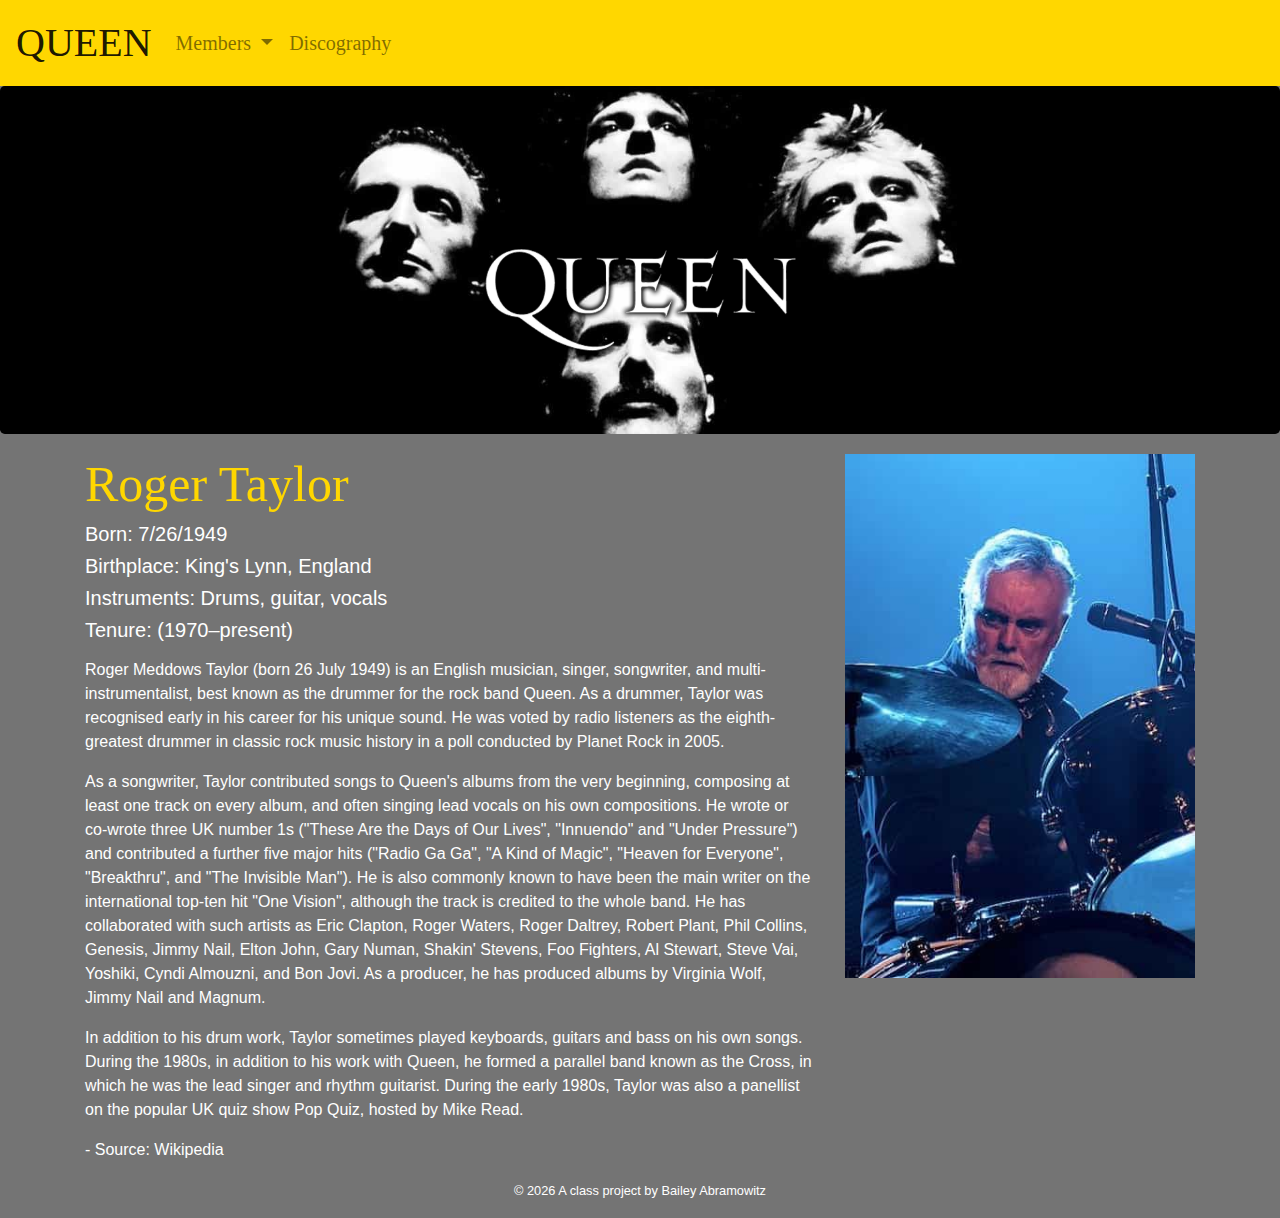
<file: docs/roger-taylor.html>
<!doctype html>
<html lang="en">
<!-- A Intro to Coding for Journalists class project -->
<head>
  <title> QUEEN | Roger Taylor</title>
  <meta name="description" content="About Roger Taylor">
  <meta charset="utf-8">
  <meta http-equiv="X-UA-Compatible" content="IE=edge" />
  <meta name="viewport" content="width=device-width, initial-scale=1, maximum-scale=1">
  <link href="https://fonts.googleapis.com/css?family=Patua+One" rel="stylesheet">
  <link rel="stylesheet" href="css/main.css">
</head>
<body>
  <nav class="navbar navbar-expand-lg navbar navbar-light" style="background-color: gold;">
  <a class="navbar-brand" href="index.html"> QUEEN </a>
  <button class="navbar-toggler" type="button" data-toggle="collapse" data-target="#navbarNavDropdown" aria-controls="navbarNavDropdown" aria-expanded="false" aria-label="Toggle navigation">
    <span class="navbar-toggler-icon"></span>
  </button>
  <div class="collapse navbar-collapse" id="navbarNavDropdown">
    <ul class="navbar-nav">
      <li class="nav-item dropdown">
        <a class="nav-link dropdown-toggle" href="#" id="navbarDropdownMenuLink" role="button" data-toggle="dropdown" aria-haspopup="true" aria-expanded="false"> Members </a>
        <div class="dropdown-menu" aria-labelledby="navbarDropdownMenuLink">
          <a class="dropdown-item" href="freddie-mercury.html">Freddie Mercury</a>
          <a class="dropdown-item" href="brian-may.html"> Brian May</a>
          <a class="dropdown-item" href="roger-taylor.html">Roger Taylor</a>
          <a class="dropdown-item" href="john-deacon.html"> John Deacon</a>
        </div>
        <li class="nav-item">
        <a class="nav-link" href="discography.html">Discography</a>
      </li>
      </li>
    </ul>
  </div>
</nav>

  <div class="jumbotron banner text-center">
  <h1> <img src= "img/queen-logo-white.png" alt="Queen Logo" style="width:400px;"> </h1> 
  
  
</div>
  
<article class="container">
  <div class="row">
    <div class="col-sm-4 order-sm-2 mb-4">
      <div>
        <img src="img/members/roger-taylor-color.jpg" alt=" Roger Taylor" class="img-fluid">
      </div>
    </div>
    <div class="col-sm-8 order-sm-1">
      <h2>Roger Taylor</h2>
      <h5>Born: <span>7/26/1949</span></h5>
      <h5>Birthplace: <span>King&#39;s Lynn, England</span></h5>
      <h5>Instruments: <span>Drums, guitar, vocals</span></h5>
      <h5>Tenure: <span>(1970–present)</span></h5>
      <p> <p>Roger Meddows Taylor (born 26 July 1949) is an English musician, singer, songwriter, and multi-instrumentalist, best known as the drummer for the rock band Queen. As a drummer, Taylor was recognised early in his career for his unique sound. He was voted by radio listeners as the eighth-greatest drummer in classic rock music history in a poll conducted by Planet Rock in 2005.</p>
<p>As a songwriter, Taylor contributed songs to Queen's albums from the very beginning, composing at least one track on every album, and often singing lead vocals on his own compositions. He wrote or co-wrote three UK number 1s ("These Are the Days of Our Lives", "Innuendo" and "Under Pressure") and contributed a further five major hits ("Radio Ga Ga", "A Kind of Magic", "Heaven for Everyone", "Breakthru", and "The Invisible Man"). He is also commonly known to have been the main writer on the international top-ten hit "One Vision", although the track is credited to the whole band. He has collaborated with such artists as Eric Clapton, Roger Waters, Roger Daltrey, Robert Plant, Phil Collins, Genesis, Jimmy Nail, Elton John, Gary Numan, Shakin' Stevens, Foo Fighters, Al Stewart, Steve Vai, Yoshiki, Cyndi Almouzni, and Bon Jovi. As a producer, he has produced albums by Virginia Wolf, Jimmy Nail and Magnum.</p>
<p>In addition to his drum work, Taylor sometimes played keyboards, guitars and bass on his own songs. During the 1980s, in addition to his work with Queen, he formed a parallel band known as the Cross, in which he was the lead singer and rhythm guitarist. During the early 1980s, Taylor was also a panellist on the popular UK quiz show Pop Quiz, hosted by Mike Read.</p>
<p>- Source: <a href="https://en.wikipedia.org/wiki/Roger_Taylor_(Queen_drummer)">Wikipedia</a></p> </p>
    </div>
  </div>
</article>

  <footer>
<p id="legal" class="center-block text-center">
  <small>&copy; <span class="copyright-year"></span>
  
  A class project by Bailey Abramowitz
</p>
</footer>

  <script src="js/jquery.js"></script>
  <script src="js/popper.js"></script>
  <script src="js/bootstrap.js"></script>
  <script src="js/scripts.js"></script>
</body>
</html>
</file>
